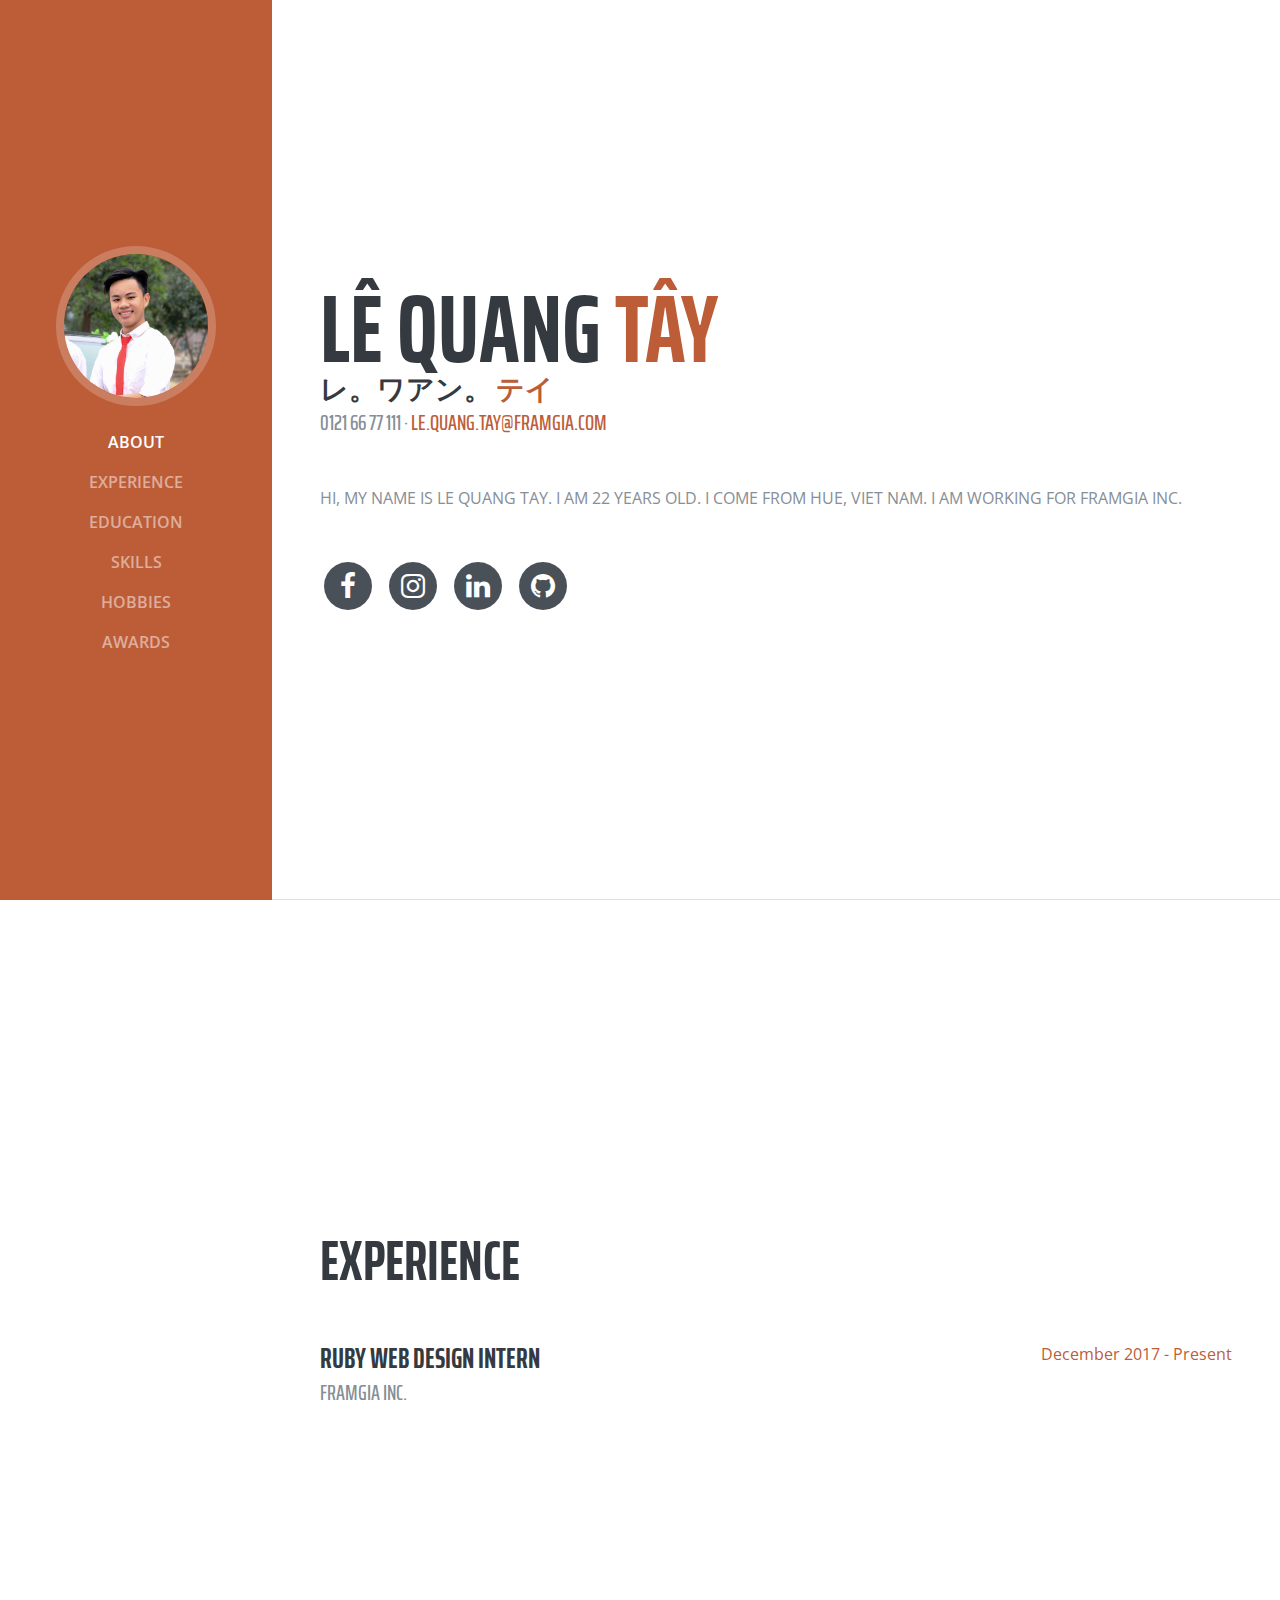
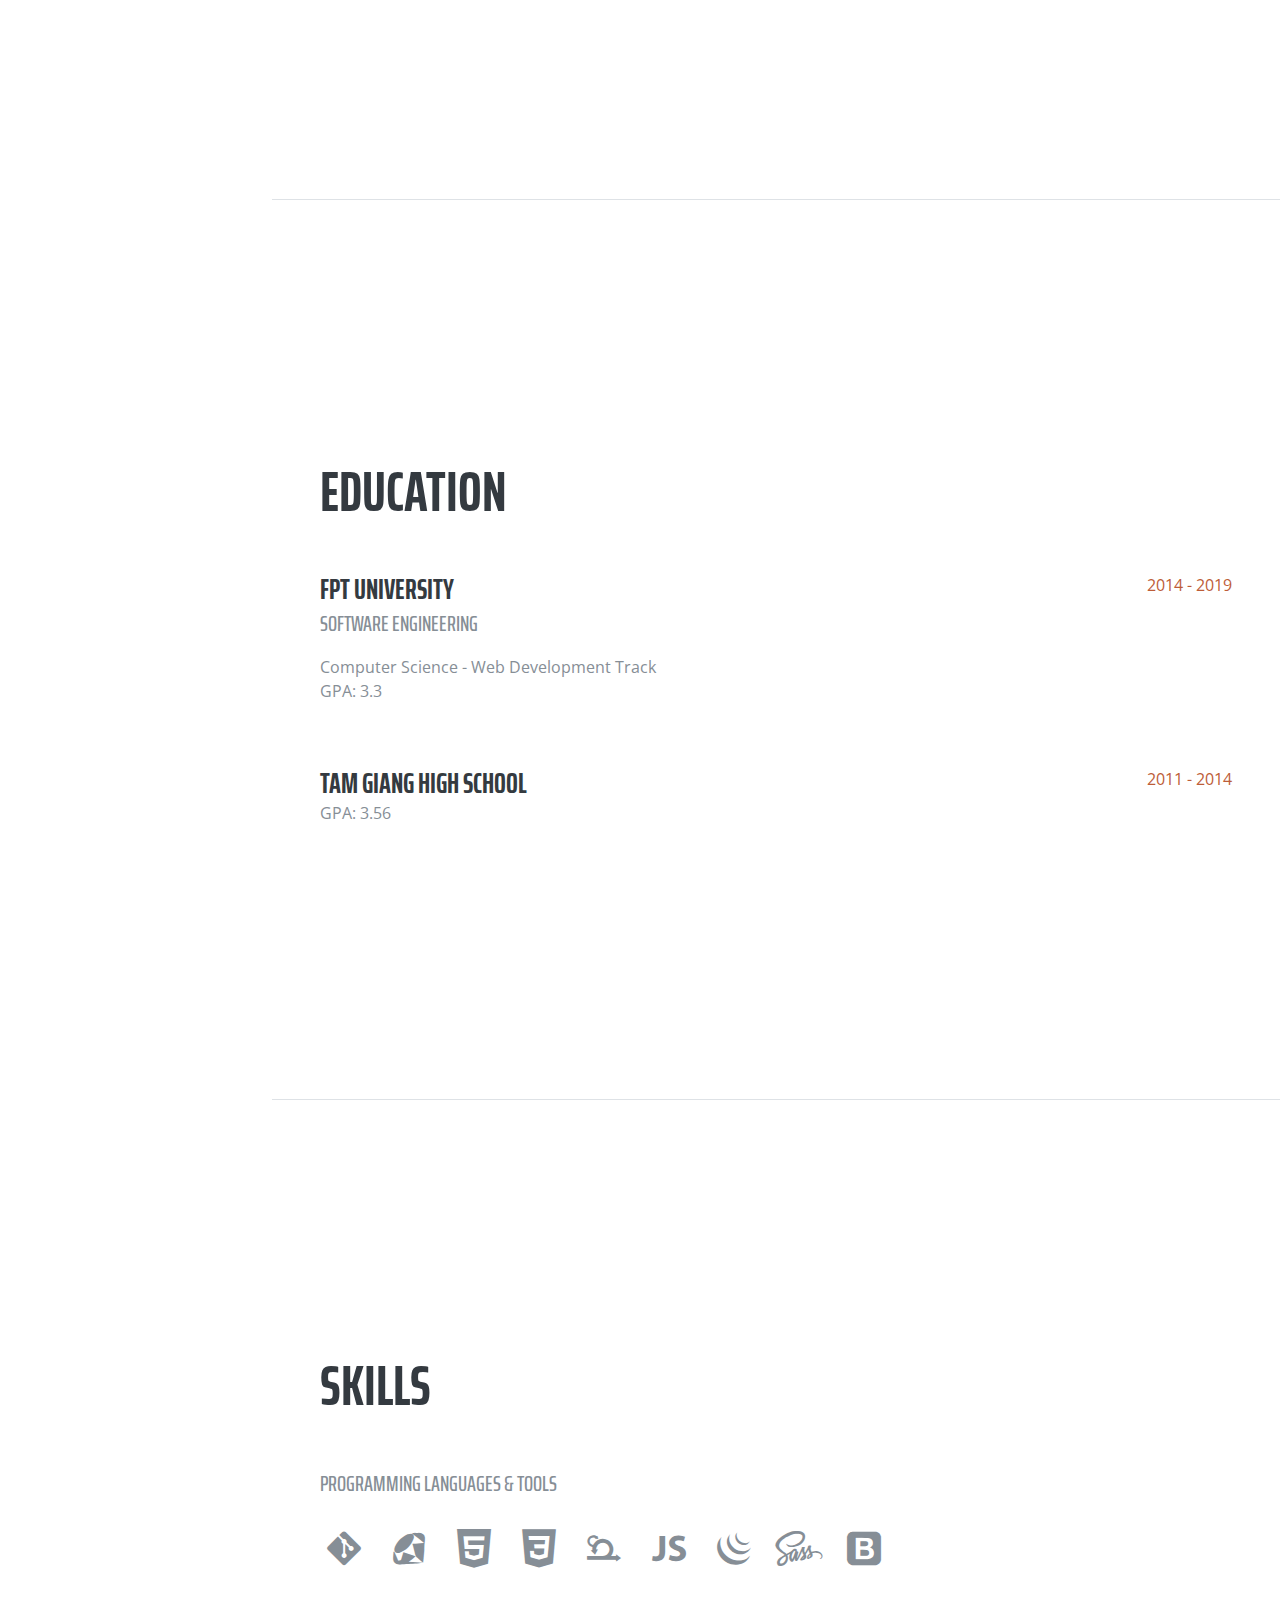
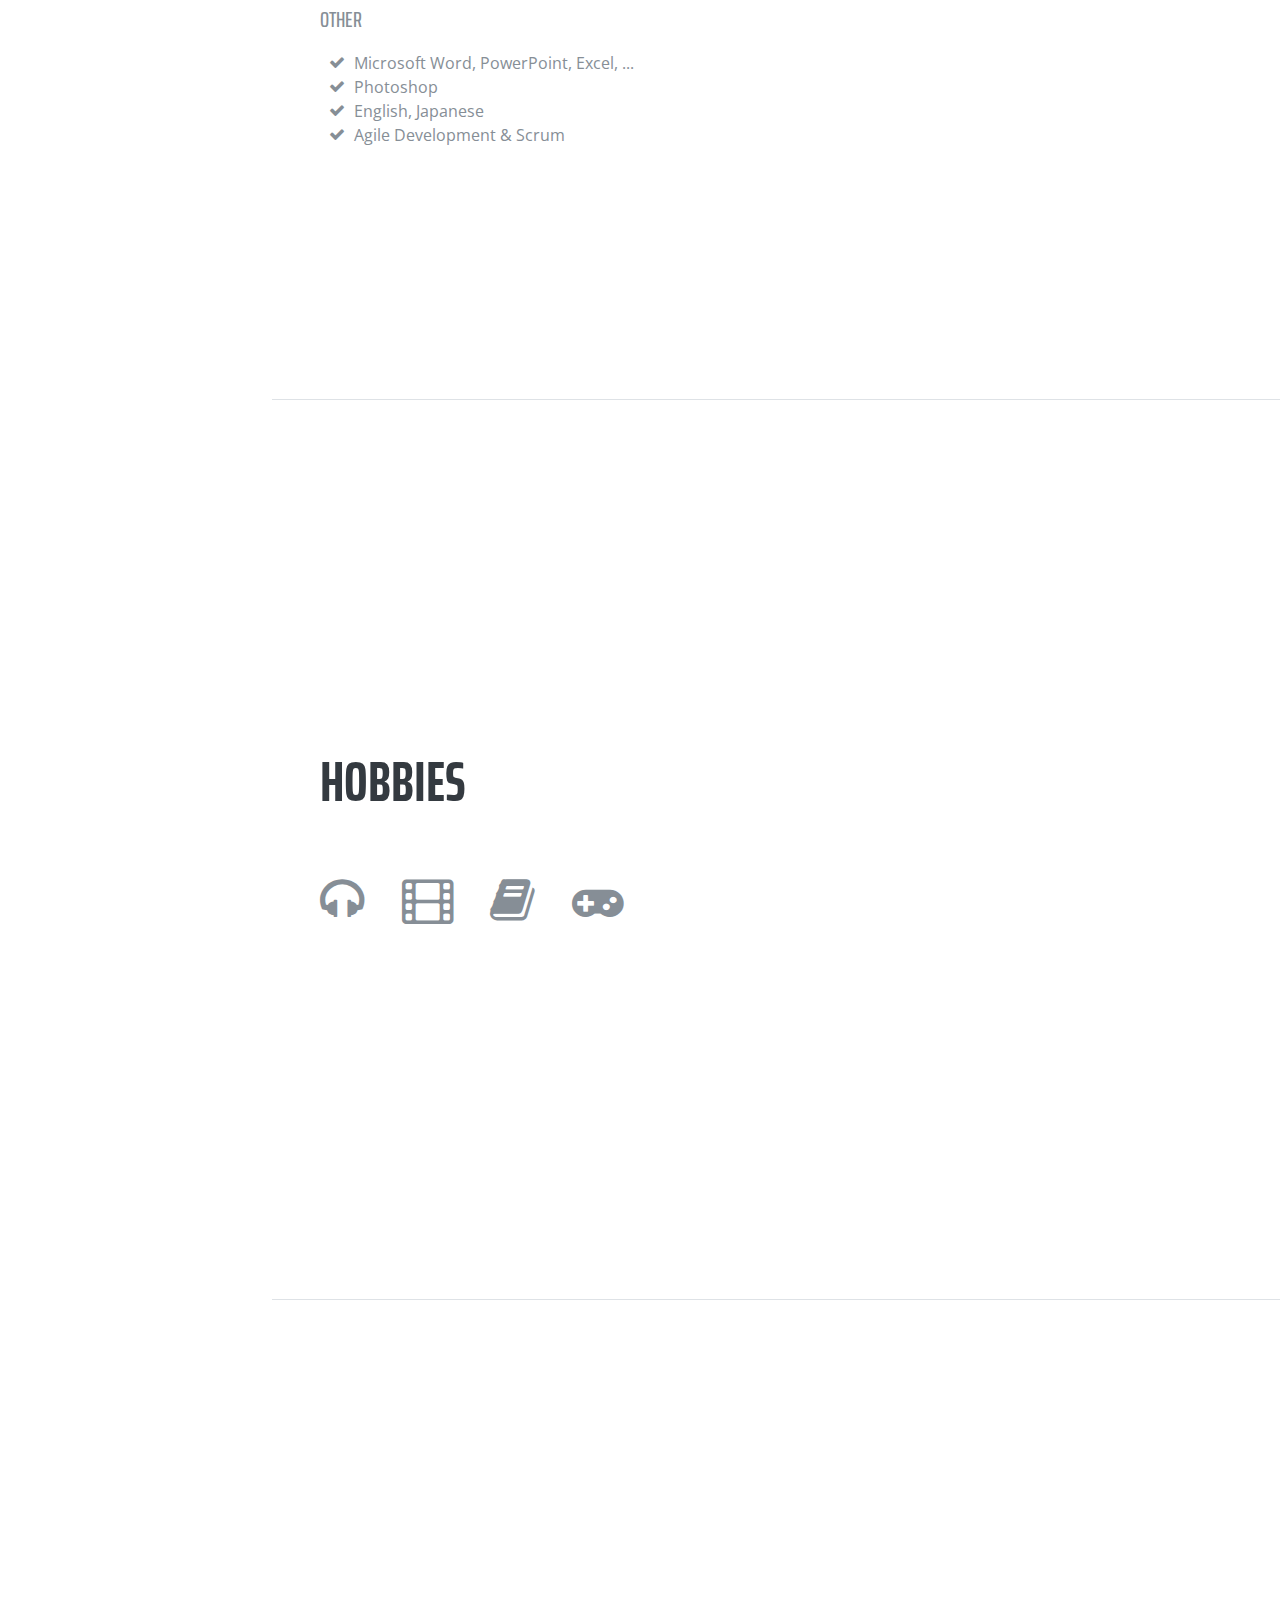
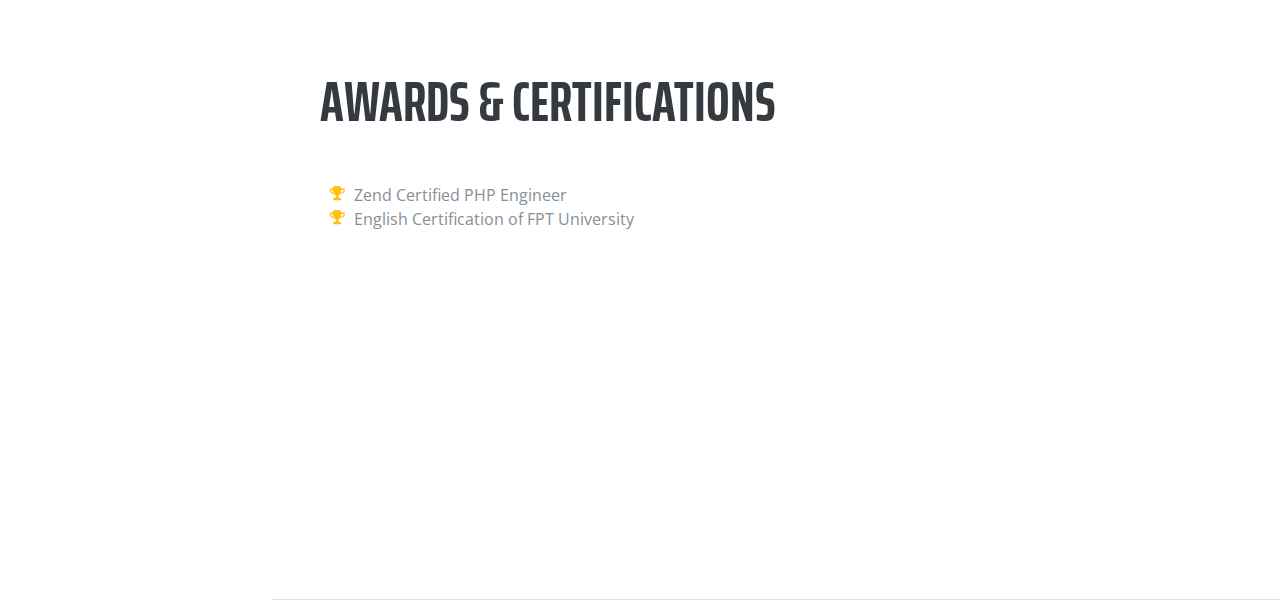
<file: index.html>
<!DOCTYPE html>
<html lang="en">

  <head>

    <meta charset="utf-8">
    <meta name="viewport" content="width=device-width, initial-scale=1, shrink-to-fit=no">
    <meta name="description" content="">
    <meta name="author" content="">

    <title>Lê Quang Tây</title>

    <!-- Bootstrap core CSS -->
    <link href="vendor/bootstrap/css/bootstrap.min.css" rel="stylesheet">

    <!-- Custom fonts for this template -->
    <link href="https://fonts.googleapis.com/css?family=Saira+Extra+Condensed:100,200,300,400,500,600,700,800,900" rel="stylesheet">
    <link href="https://fonts.googleapis.com/css?family=Open+Sans:300,300i,400,400i,600,600i,700,700i,800,800i" rel="stylesheet">
    <link href="vendor/font-awesome/css/font-awesome.min.css" rel="stylesheet">
    <link href="vendor/devicons/css/devicons.min.css" rel="stylesheet">
    <link href="vendor/simple-line-icons/css/simple-line-icons.css" rel="stylesheet">

    <!-- Custom styles for this template -->
    <link href="css/resume.min.css" rel="stylesheet">

  </head>

  <body id="page-top">

    <nav class="navbar navbar-expand-lg navbar-dark bg-primary fixed-top" id="sideNav">
      <a class="navbar-brand js-scroll-trigger" href="#page-top">
        <span class="d-block d-lg-none">Start Bootstrap</span>
        <span class="d-none d-lg-block">
          <img class="img-fluid img-profile rounded-circle mx-auto mb-2" src="img/profile.jpg" alt="">
        </span>
      </a>
      <button class="navbar-toggler" type="button" data-toggle="collapse" data-target="#navbarSupportedContent" aria-controls="navbarSupportedContent" aria-expanded="false" aria-label="Toggle navigation">
        <span class="navbar-toggler-icon"></span>
      </button>
      <div class="collapse navbar-collapse" id="navbarSupportedContent">
        <ul class="navbar-nav">
          <li class="nav-item">
            <a class="nav-link js-scroll-trigger" href="#about">About</a>
          </li>
          <li class="nav-item">
            <a class="nav-link js-scroll-trigger" href="#experience">Experience</a>
          </li>
          <li class="nav-item">
            <a class="nav-link js-scroll-trigger" href="#education">Education</a>
          </li>
          <li class="nav-item">
            <a class="nav-link js-scroll-trigger" href="#skills">Skills</a>
          </li>
          <li class="nav-item">
            <a class="nav-link js-scroll-trigger" href="#interests">Hobbies</a>
          </li>
          <li class="nav-item">
            <a class="nav-link js-scroll-trigger" href="#awards">Awards</a>
          </li>
        </ul>
      </div>
    </nav>

    <div class="container-fluid p-0">

      <section class="resume-section p-3 p-lg-5 d-flex d-column" id="about">
        <div class="my-auto">
          <h1 class="mb-0">Lê Quang
            <span class="text-primary">Tây</span>
          </h1>
          <h3 class="mb-0">レ。ワアン。
            <span class="text-primary">テイ</span>
          </h3>
          <div class="subheading mb-5">0121 66 77 111 ·
            <a href="mailto:le.quang.tay@framgia.com">le.quang.tay@framgia.com</a>
          </div>
          <p class="mb-5">HI, MY NAME IS LE QUANG TAY. I AM 22 YEARS OLD. I COME FROM HUE, VIET NAM. I AM WORKING FOR  FRAMGIA INC.</p>
          <ul class="list-inline list-social-icons mb-0">
            <li class="list-inline-item">
              <a href="https://www.facebook.com/taylq" target="_blank">
                <span class="fa-stack fa-lg">
                  <i class="fa fa-circle fa-stack-2x"></i>
                  <i class="fa fa-facebook fa-stack-1x fa-inverse"></i>
                </span>
              </a>
            </li>
            <li class="list-inline-item">
              <a href="#">
                <span class="fa-stack fa-lg">
                  <i class="fa fa-circle fa-stack-2x"></i>
                  <i class="fa fa-instagram fa-stack-1x fa-inverse"></i>
                </span>
              </a>
            </li>
            <li class="list-inline-item">
              <a href="https://www.linkedin.com/in/taylq/" target="_blank">
                <span class="fa-stack fa-lg">
                  <i class="fa fa-circle fa-stack-2x"></i>
                  <i class="fa fa-linkedin fa-stack-1x fa-inverse"></i>
                </span>
              </a>
            </li>
            <li class="list-inline-item">
              <a href="https://github.com/taylq" target="_blank">
                <span class="fa-stack fa-lg">
                  <i class="fa fa-circle fa-stack-2x"></i>
                  <i class="fa fa-github fa-stack-1x fa-inverse"></i>
                </span>
              </a>
            </li>
          </ul>
        </div>
      </section>

      <section class="resume-section p-3 p-lg-5 d-flex flex-column" id="experience">
        <div class="my-auto">
          <h2 class="mb-5">Experience</h2>

          <div class="resume-item d-flex flex-column flex-md-row mb-5">
            <div class="resume-content mr-auto">
              <h3 class="mb-0">Ruby Web Design Intern</h3>
              <div class="subheading mb-3">Framgia Inc.</div>
            </div>
            <div class="resume-date text-md-right">
              <span class="text-primary">December 2017 - Present</span>
            </div>
          </div>
        </div>

      </section>

      <section class="resume-section p-3 p-lg-5 d-flex flex-column" id="education">
        <div class="my-auto">
          <h2 class="mb-5">Education</h2>

          <div class="resume-item d-flex flex-column flex-md-row mb-5">
            <div class="resume-content mr-auto">
              <h3 class="mb-0">FPT University</h3>
              <div class="subheading mb-3">software engineering</div>
              <div>Computer Science - Web Development Track</div>
              <p>GPA: 3.3</p>
            </div>
            <div class="resume-date text-md-right">
              <span class="text-primary">2014 - 2019</span>
            </div>
          </div>

          <div class="resume-item d-flex flex-column flex-md-row">
            <div class="resume-content mr-auto">
              <h3 class="mb-0">tAM gIANG High School</h3>
              <p>GPA: 3.56</p>
            </div>
            <div class="resume-date text-md-right">
              <span class="text-primary">2011 - 2014</span>
            </div>
          </div>

        </div>
      </section>

      <section class="resume-section p-3 p-lg-5 d-flex flex-column" id="skills">
        <div class="my-auto">
          <h2 class="mb-5">Skills</h2>

          <div class="subheading mb-3">Programming Languages &amp; Tools</div>
          <ul class="list-inline list-icons">
            <li class="list-inline-item">
              <i class="devicons devicons-git"></i>
            </li>
            <li class="list-inline-item">
              <i class="devicons devicons-ruby_rough"></i>
            </li>
            <li class="list-inline-item">
              <i class="devicons devicons-html5"></i>
            </li>
            <li class="list-inline-item">
              <i class="devicons devicons-css3"></i>
            </li>
            <li class="list-inline-item">
              <i class="devicons devicons-scrum"></i>
            </li>
            <li class="list-inline-item">
              <i class="devicons devicons-javascript"></i>
            </li>
            <li class="list-inline-item">
              <i class="devicons devicons-jquery"></i>
            </li>
            <li class="list-inline-item">
              <i class="devicons devicons-sass"></i>
            </li>
            <li class="list-inline-item">
              <i class="devicons devicons-bootstrap"></i>
            </li>
          </ul>

          <div class="subheading mb-3">other</div>
          <ul class="fa-ul mb-0">
            <li>
              <i class="fa-li fa fa-check"></i>
              Microsoft Word, PowerPoint, Excel, ...</li>
            <li>
              <i class="fa-li fa fa-check"></i>
              Photoshop</li>
            <li>
              <i class="fa-li fa fa-check"></i>
              English, Japanese</li>
            <li>
              <i class="fa-li fa fa-check"></i>
              Agile Development &amp; Scrum</li>
          </ul>
        </div>
      </section>

      <section class="resume-section p-3 p-lg-5 d-flex flex-column" id="interests">
        <div class="my-auto">
          <h2 class="mb-5">Hobbies</h2>
          <ul class="list-inline list-icons">
            <li class="list-inline-item" style="padding-right: 20px;">
              <i class="fa fa-headphones"></i>
            </li>
            <li class="list-inline-item" style="padding-right: 20px;">
              <i class="fa fa-film"></i>
            </li>
            <li class="list-inline-item" style="padding-right: 20px;">
              <i class="fa fa-book"></i>
            </li>
            <li class="list-inline-item">
              <i class="fa fa-gamepad"></i>
            </li>
          </ul>
        </div>
      </section>

      <section class="resume-section p-3 p-lg-5 d-flex flex-column" id="awards">
        <div class="my-auto">
          <h2 class="mb-5">Awards &amp; Certifications</h2>
          <ul class="fa-ul mb-0">
            <li>
              <i class="fa-li fa fa-trophy text-warning"></i>
              Zend Certified PHP Engineer</li>
            <li>
              <i class="fa-li fa fa-trophy text-warning"></i>
              English Certification of FPT University</li>
          </ul>
        </div>
      </section>

    </div>

    <!-- Bootstrap core JavaScript -->
    <script src="vendor/jquery/jquery.min.js"></script>
    <script src="vendor/bootstrap/js/bootstrap.bundle.min.js"></script>

    <!-- Plugin JavaScript -->
    <script src="vendor/jquery-easing/jquery.easing.min.js"></script>

    <!-- Custom scripts for this template -->
    <script src="js/resume.min.js"></script>

  </body>

</html>
</file>
<file: vendor/simple-line-icons/css/simple-line-icons.css>
@font-face {
  font-family: 'simple-line-icons';
  src: url('../fonts/Simple-Line-Icons.eot?v=2.4.0');
  src: url('../fonts/Simple-Line-Icons.eot?v=2.4.0#iefix') format('embedded-opentype'), url('../fonts/Simple-Line-Icons.woff2?v=2.4.0') format('woff2'), url('../fonts/Simple-Line-Icons.ttf?v=2.4.0') format('truetype'), url('../fonts/Simple-Line-Icons.woff?v=2.4.0') format('woff'), url('../fonts/Simple-Line-Icons.svg?v=2.4.0#simple-line-icons') format('svg');
  font-weight: normal;
  font-style: normal;
}
/*
 Use the following CSS code if you want to have a class per icon.
 Instead of a list of all class selectors, you can use the generic [class*="icon-"] selector, but it's slower:
*/
.icon-user,
.icon-people,
.icon-user-female,
.icon-user-follow,
.icon-user-following,
.icon-user-unfollow,
.icon-login,
.icon-logout,
.icon-emotsmile,
.icon-phone,
.icon-call-end,
.icon-call-in,
.icon-call-out,
.icon-map,
.icon-location-pin,
.icon-direction,
.icon-directions,
.icon-compass,
.icon-layers,
.icon-menu,
.icon-list,
.icon-options-vertical,
.icon-options,
.icon-arrow-down,
.icon-arrow-left,
.icon-arrow-right,
.icon-arrow-up,
.icon-arrow-up-circle,
.icon-arrow-left-circle,
.icon-arrow-right-circle,
.icon-arrow-down-circle,
.icon-check,
.icon-clock,
.icon-plus,
.icon-minus,
.icon-close,
.icon-event,
.icon-exclamation,
.icon-organization,
.icon-trophy,
.icon-screen-smartphone,
.icon-screen-desktop,
.icon-plane,
.icon-notebook,
.icon-mustache,
.icon-mouse,
.icon-magnet,
.icon-energy,
.icon-disc,
.icon-cursor,
.icon-cursor-move,
.icon-crop,
.icon-chemistry,
.icon-speedometer,
.icon-shield,
.icon-screen-tablet,
.icon-magic-wand,
.icon-hourglass,
.icon-graduation,
.icon-ghost,
.icon-game-controller,
.icon-fire,
.icon-eyeglass,
.icon-envelope-open,
.icon-envelope-letter,
.icon-bell,
.icon-badge,
.icon-anchor,
.icon-wallet,
.icon-vector,
.icon-speech,
.icon-puzzle,
.icon-printer,
.icon-present,
.icon-playlist,
.icon-pin,
.icon-picture,
.icon-handbag,
.icon-globe-alt,
.icon-globe,
.icon-folder-alt,
.icon-folder,
.icon-film,
.icon-feed,
.icon-drop,
.icon-drawer,
.icon-docs,
.icon-doc,
.icon-diamond,
.icon-cup,
.icon-calculator,
.icon-bubbles,
.icon-briefcase,
.icon-book-open,
.icon-basket-loaded,
.icon-basket,
.icon-bag,
.icon-action-undo,
.icon-action-redo,
.icon-wrench,
.icon-umbrella,
.icon-trash,
.icon-tag,
.icon-support,
.icon-frame,
.icon-size-fullscreen,
.icon-size-actual,
.icon-shuffle,
.icon-share-alt,
.icon-share,
.icon-rocket,
.icon-question,
.icon-pie-chart,
.icon-pencil,
.icon-note,
.icon-loop,
.icon-home,
.icon-grid,
.icon-graph,
.icon-microphone,
.icon-music-tone-alt,
.icon-music-tone,
.icon-earphones-alt,
.icon-earphones,
.icon-equalizer,
.icon-like,
.icon-dislike,
.icon-control-start,
.icon-control-rewind,
.icon-control-play,
.icon-control-pause,
.icon-control-forward,
.icon-control-end,
.icon-volume-1,
.icon-volume-2,
.icon-volume-off,
.icon-calendar,
.icon-bulb,
.icon-chart,
.icon-ban,
.icon-bubble,
.icon-camrecorder,
.icon-camera,
.icon-cloud-download,
.icon-cloud-upload,
.icon-envelope,
.icon-eye,
.icon-flag,
.icon-heart,
.icon-info,
.icon-key,
.icon-link,
.icon-lock,
.icon-lock-open,
.icon-magnifier,
.icon-magnifier-add,
.icon-magnifier-remove,
.icon-paper-clip,
.icon-paper-plane,
.icon-power,
.icon-refresh,
.icon-reload,
.icon-settings,
.icon-star,
.icon-symbol-female,
.icon-symbol-male,
.icon-target,
.icon-credit-card,
.icon-paypal,
.icon-social-tumblr,
.icon-social-twitter,
.icon-social-facebook,
.icon-social-instagram,
.icon-social-linkedin,
.icon-social-pinterest,
.icon-social-github,
.icon-social-google,
.icon-social-reddit,
.icon-social-skype,
.icon-social-dribbble,
.icon-social-behance,
.icon-social-foursqare,
.icon-social-soundcloud,
.icon-social-spotify,
.icon-social-stumbleupon,
.icon-social-youtube,
.icon-social-dropbox,
.icon-social-vkontakte,
.icon-social-steam {
  font-family: 'simple-line-icons';
  speak: none;
  font-style: normal;
  font-weight: normal;
  font-variant: normal;
  text-transform: none;
  line-height: 1;
  /* Better Font Rendering =========== */
  -webkit-font-smoothing: antialiased;
  -moz-osx-font-smoothing: grayscale;
}
.icon-user:before {
  content: "\e005";
}
.icon-people:before {
  content: "\e001";
}
.icon-user-female:before {
  content: "\e000";
}
.icon-user-follow:before {
  content: "\e002";
}
.icon-user-following:before {
  content: "\e003";
}
.icon-user-unfollow:before {
  content: "\e004";
}
.icon-login:before {
  content: "\e066";
}
.icon-logout:before {
  content: "\e065";
}
.icon-emotsmile:before {
  content: "\e021";
}
.icon-phone:before {
  content: "\e600";
}
.icon-call-end:before {
  content: "\e048";
}
.icon-call-in:before {
  content: "\e047";
}
.icon-call-out:before {
  content: "\e046";
}
.icon-map:before {
  content: "\e033";
}
.icon-location-pin:before {
  content: "\e096";
}
.icon-direction:before {
  content: "\e042";
}
.icon-directions:before {
  content: "\e041";
}
.icon-compass:before {
  content: "\e045";
}
.icon-layers:before {
  content: "\e034";
}
.icon-menu:before {
  content: "\e601";
}
.icon-list:before {
  content: "\e067";
}
.icon-options-vertical:before {
  content: "\e602";
}
.icon-options:before {
  content: "\e603";
}
.icon-arrow-down:before {
  content: "\e604";
}
.icon-arrow-left:before {
  content: "\e605";
}
.icon-arrow-right:before {
  content: "\e606";
}
.icon-arrow-up:before {
  content: "\e607";
}
.icon-arrow-up-circle:before {
  content: "\e078";
}
.icon-arrow-left-circle:before {
  content: "\e07a";
}
.icon-arrow-right-circle:before {
  content: "\e079";
}
.icon-arrow-down-circle:before {
  content: "\e07b";
}
.icon-check:before {
  content: "\e080";
}
.icon-clock:before {
  content: "\e081";
}
.icon-plus:before {
  content: "\e095";
}
.icon-minus:before {
  content: "\e615";
}
.icon-close:before {
  content: "\e082";
}
.icon-event:before {
  content: "\e619";
}
.icon-exclamation:before {
  content: "\e617";
}
.icon-organization:before {
  content: "\e616";
}
.icon-trophy:before {
  content: "\e006";
}
.icon-screen-smartphone:before {
  content: "\e010";
}
.icon-screen-desktop:before {
  content: "\e011";
}
.icon-plane:before {
  content: "\e012";
}
.icon-notebook:before {
  content: "\e013";
}
.icon-mustache:before {
  content: "\e014";
}
.icon-mouse:before {
  content: "\e015";
}
.icon-magnet:before {
  content: "\e016";
}
.icon-energy:before {
  content: "\e020";
}
.icon-disc:before {
  content: "\e022";
}
.icon-cursor:before {
  content: "\e06e";
}
.icon-cursor-move:before {
  content: "\e023";
}
.icon-crop:before {
  content: "\e024";
}
.icon-chemistry:before {
  content: "\e026";
}
.icon-speedometer:before {
  content: "\e007";
}
.icon-shield:before {
  content: "\e00e";
}
.icon-screen-tablet:before {
  content: "\e00f";
}
.icon-magic-wand:before {
  content: "\e017";
}
.icon-hourglass:before {
  content: "\e018";
}
.icon-graduation:before {
  content: "\e019";
}
.icon-ghost:before {
  content: "\e01a";
}
.icon-game-controller:before {
  content: "\e01b";
}
.icon-fire:before {
  content: "\e01c";
}
.icon-eyeglass:before {
  content: "\e01d";
}
.icon-envelope-open:before {
  content: "\e01e";
}
.icon-envelope-letter:before {
  content: "\e01f";
}
.icon-bell:before {
  content: "\e027";
}
.icon-badge:before {
  content: "\e028";
}
.icon-anchor:before {
  content: "\e029";
}
.icon-wallet:before {
  content: "\e02a";
}
.icon-vector:before {
  content: "\e02b";
}
.icon-speech:before {
  content: "\e02c";
}
.icon-puzzle:before {
  content: "\e02d";
}
.icon-printer:before {
  content: "\e02e";
}
.icon-present:before {
  content: "\e02f";
}
.icon-playlist:before {
  content: "\e030";
}
.icon-pin:before {
  content: "\e031";
}
.icon-picture:before {
  content: "\e032";
}
.icon-handbag:before {
  content: "\e035";
}
.icon-globe-alt:before {
  content: "\e036";
}
.icon-globe:before {
  content: "\e037";
}
.icon-folder-alt:before {
  content: "\e039";
}
.icon-folder:before {
  content: "\e089";
}
.icon-film:before {
  content: "\e03a";
}
.icon-feed:before {
  content: "\e03b";
}
.icon-drop:before {
  content: "\e03e";
}
.icon-drawer:before {
  content: "\e03f";
}
.icon-docs:before {
  content: "\e040";
}
.icon-doc:before {
  content: "\e085";
}
.icon-diamond:before {
  content: "\e043";
}
.icon-cup:before {
  content: "\e044";
}
.icon-calculator:before {
  content: "\e049";
}
.icon-bubbles:before {
  content: "\e04a";
}
.icon-briefcase:before {
  content: "\e04b";
}
.icon-book-open:before {
  content: "\e04c";
}
.icon-basket-loaded:before {
  content: "\e04d";
}
.icon-basket:before {
  content: "\e04e";
}
.icon-bag:before {
  content: "\e04f";
}
.icon-action-undo:before {
  content: "\e050";
}
.icon-action-redo:before {
  content: "\e051";
}
.icon-wrench:before {
  content: "\e052";
}
.icon-umbrella:before {
  content: "\e053";
}
.icon-trash:before {
  content: "\e054";
}
.icon-tag:before {
  content: "\e055";
}
.icon-support:before {
  content: "\e056";
}
.icon-frame:before {
  content: "\e038";
}
.icon-size-fullscreen:before {
  content: "\e057";
}
.icon-size-actual:before {
  content: "\e058";
}
.icon-shuffle:before {
  content: "\e059";
}
.icon-share-alt:before {
  content: "\e05a";
}
.icon-share:before {
  content: "\e05b";
}
.icon-rocket:before {
  content: "\e05c";
}
.icon-question:before {
  content: "\e05d";
}
.icon-pie-chart:before {
  content: "\e05e";
}
.icon-pencil:before {
  content: "\e05f";
}
.icon-note:before {
  content: "\e060";
}
.icon-loop:before {
  content: "\e064";
}
.icon-home:before {
  content: "\e069";
}
.icon-grid:before {
  content: "\e06a";
}
.icon-graph:before {
  content: "\e06b";
}
.icon-microphone:before {
  content: "\e063";
}
.icon-music-tone-alt:before {
  content: "\e061";
}
.icon-music-tone:before {
  content: "\e062";
}
.icon-earphones-alt:before {
  content: "\e03c";
}
.icon-earphones:before {
  content: "\e03d";
}
.icon-equalizer:before {
  content: "\e06c";
}
.icon-like:before {
  content: "\e068";
}
.icon-dislike:before {
  content: "\e06d";
}
.icon-control-start:before {
  content: "\e06f";
}
.icon-control-rewind:before {
  content: "\e070";
}
.icon-control-play:before {
  content: "\e071";
}
.icon-control-pause:before {
  content: "\e072";
}
.icon-control-forward:before {
  content: "\e073";
}
.icon-control-end:before {
  content: "\e074";
}
.icon-volume-1:before {
  content: "\e09f";
}
.icon-volume-2:before {
  content: "\e0a0";
}
.icon-volume-off:before {
  content: "\e0a1";
}
.icon-calendar:before {
  content: "\e075";
}
.icon-bulb:before {
  content: "\e076";
}
.icon-chart:before {
  content: "\e077";
}
.icon-ban:before {
  content: "\e07c";
}
.icon-bubble:before {
  content: "\e07d";
}
.icon-camrecorder:before {
  content: "\e07e";
}
.icon-camera:before {
  content: "\e07f";
}
.icon-cloud-download:before {
  content: "\e083";
}
.icon-cloud-upload:before {
  content: "\e084";
}
.icon-envelope:before {
  content: "\e086";
}
.icon-eye:before {
  content: "\e087";
}
.icon-flag:before {
  content: "\e088";
}
.icon-heart:before {
  content: "\e08a";
}
.icon-info:before {
  content: "\e08b";
}
.icon-key:before {
  content: "\e08c";
}
.icon-link:before {
  content: "\e08d";
}
.icon-lock:before {
  content: "\e08e";
}
.icon-lock-open:before {
  content: "\e08f";
}
.icon-magnifier:before {
  content: "\e090";
}
.icon-magnifier-add:before {
  content: "\e091";
}
.icon-magnifier-remove:before {
  content: "\e092";
}
.icon-paper-clip:before {
  content: "\e093";
}
.icon-paper-plane:before {
  content: "\e094";
}
.icon-power:before {
  content: "\e097";
}
.icon-refresh:before {
  content: "\e098";
}
.icon-reload:before {
  content: "\e099";
}
.icon-settings:before {
  content: "\e09a";
}
.icon-star:before {
  content: "\e09b";
}
.icon-symbol-female:before {
  content: "\e09c";
}
.icon-symbol-male:before {
  content: "\e09d";
}
.icon-target:before {
  content: "\e09e";
}
.icon-credit-card:before {
  content: "\e025";
}
.icon-paypal:before {
  content: "\e608";
}
.icon-social-tumblr:before {
  content: "\e00a";
}
.icon-social-twitter:before {
  content: "\e009";
}
.icon-social-facebook:before {
  content: "\e00b";
}
.icon-social-instagram:before {
  content: "\e609";
}
.icon-social-linkedin:before {
  content: "\e60a";
}
.icon-social-pinterest:before {
  content: "\e60b";
}
.icon-social-github:before {
  content: "\e60c";
}
.icon-social-google:before {
  content: "\e60d";
}
.icon-social-reddit:before {
  content: "\e60e";
}
.icon-social-skype:before {
  content: "\e60f";
}
.icon-social-dribbble:before {
  content: "\e00d";
}
.icon-social-behance:before {
  content: "\e610";
}
.icon-social-foursqare:before {
  content: "\e611";
}
.icon-social-soundcloud:before {
  content: "\e612";
}
.icon-social-spotify:before {
  content: "\e613";
}
.icon-social-stumbleupon:before {
  content: "\e614";
}
.icon-social-youtube:before {
  content: "\e008";
}
.icon-social-dropbox:before {
  content: "\e00c";
}
.icon-social-vkontakte:before {
  content: "\e618";
}
.icon-social-steam:before {
  content: "\e620";
}
</file>
<file: vendor/devicons/css/devicons.min.css>
/*!
 *  Devicons 1.8.0 made by Theodore Vorillas / http://vorillaz.com 
 */
@font-face{font-family:devicons;src:url(../fonts/devicons.eot?xqxft6);src:url(../fonts/devicons.eot?#iefixxqxft6) format("embedded-opentype"),url(../fonts/devicons.woff?xqxft6) format("woff"),url(../fonts/devicons.ttf?xqxft6) format("truetype"),url(../fonts/devicons.svg?xqxft6#devicons) format("svg");font-weight:400;font-style:normal}.devicons{font-family:devicons;speak:none;font-style:normal;font-weight:400;font-variant:normal;text-transform:none;line-height:1;-webkit-font-smoothing:antialiased;-moz-osx-font-smoothing:grayscale}.devicons-git:before{content:"\e602"}.devicons-git_compare:before{content:"\e628"}.devicons-git_branch:before{content:"\e625"}.devicons-git_commit:before{content:"\e629"}.devicons-git_pull_request:before{content:"\e626"}.devicons-git_merge:before{content:"\e627"}.devicons-bitbucket:before{content:"\e603"}.devicons-github_alt:before{content:"\e608"}.devicons-github_badge:before{content:"\e609"}.devicons-github:before{content:"\e60a"}.devicons-github_full:before{content:"\e617"}.devicons-java:before{content:"\e638"}.devicons-ruby:before{content:"\e639"}.devicons-scala:before{content:"\e637"}.devicons-python:before{content:"\e63c"}.devicons-go:before{content:"\e624"}.devicons-ruby_on_rails:before{content:"\e63b"}.devicons-django:before{content:"\e61d"}.devicons-markdown:before{content:"\e63e"}.devicons-php:before{content:"\e63d"}.devicons-mysql:before{content:"\e604"}.devicons-streamline:before{content:"\e605"}.devicons-database:before{content:"\e606"}.devicons-laravel:before{content:"\e63f"}.devicons-javascript:before{content:"\e64e"}.devicons-angular:before{content:"\e653"}.devicons-backbone:before{content:"\e652"}.devicons-coffeescript:before{content:"\e651"}.devicons-jquery:before{content:"\e650"}.devicons-modernizr:before{content:"\e620"}.devicons-jquery_ui:before{content:"\e654"}.devicons-ember:before{content:"\e61b"}.devicons-dojo:before{content:"\e61c"}.devicons-nodejs:before{content:"\e619"}.devicons-nodejs_small:before{content:"\e618"}.devicons-javascript_shield:before{content:"\e64f"}.devicons-bootstrap:before{content:"\e647"}.devicons-sass:before{content:"\e64b"}.devicons-css3_full:before{content:"\e64a"}.devicons-css3:before{content:"\e649"}.devicons-html5:before{content:"\e636"}.devicons-html5_multimedia:before{content:"\e632"}.devicons-html5_device_access:before{content:"\e633"}.devicons-html5_3d_effects:before{content:"\e635"}.devicons-html5_connectivity:before{content:"\e634"}.devicons-ghost_small:before{content:"\e614"}.devicons-ghost:before{content:"\e61f"}.devicons-magento:before{content:"\e640"}.devicons-joomla:before{content:"\e641"}.devicons-jekyll_small:before{content:"\e60d"}.devicons-drupal:before{content:"\e642"}.devicons-wordpress:before{content:"\e60b"}.devicons-grunt:before{content:"\e64c"}.devicons-bower:before{content:"\e64d"}.devicons-npm:before{content:"\e61e"}.devicons-yahoo_small:before{content:"\e62b"}.devicons-yahoo:before{content:"\e615"}.devicons-bing_small:before{content:"\e600"}.devicons-windows:before{content:"\e60f"}.devicons-linux:before{content:"\e612"}.devicons-ubuntu:before{content:"\e63a"}.devicons-android:before{content:"\e60e"}.devicons-apple:before{content:"\e611"}.devicons-appstore:before{content:"\e613"}.devicons-phonegap:before{content:"\e630"}.devicons-blackberry:before{content:"\e623"}.devicons-stackoverflow:before{content:"\e610"}.devicons-techcrunch:before{content:"\e62c"}.devicons-codrops:before{content:"\e62f"}.devicons-css_tricks:before{content:"\e601"}.devicons-smashing_magazine:before{content:"\e62d"}.devicons-netmagazine:before{content:"\e62e"}.devicons-codepen:before{content:"\e616"}.devicons-cssdeck:before{content:"\e62a"}.devicons-hackernews:before{content:"\e61a"}.devicons-dropbox:before{content:"\e607"}.devicons-google_drive:before{content:"\e631"}.devicons-visualstudio:before{content:"\e60c"}.devicons-unity_small:before{content:"\e621"}.devicons-raspberry_pi:before{content:"\e622"}.devicons-chrome:before{content:"\e643"}.devicons-ie:before{content:"\e644"}.devicons-firefox:before{content:"\e645"}.devicons-opera:before{content:"\e646"}.devicons-safari:before{content:"\e648"}.devicons-swift:before{content:"\e655"}.devicons-symfony:before{content:"\e656"}.devicons-symfony_badge:before{content:"\e657"}.devicons-less:before{content:"\e658"}.devicons-stylus:before{content:"\e659"}.devicons-trello:before{content:"\e65a"}.devicons-atlassian:before{content:"\e65b"}.devicons-jira:before{content:"\e65c"}.devicons-envato:before{content:"\e65d"}.devicons-snap_svg:before{content:"\e65e"}.devicons-raphael:before{content:"\e65f"}.devicons-google_analytics:before{content:"\e660"}.devicons-compass:before{content:"\e661"}.devicons-onedrive:before{content:"\e662"}.devicons-gulp:before{content:"\e663"}.devicons-atom:before{content:"\e664"}.devicons-cisco:before{content:"\e665"}.devicons-nancy:before{content:"\e666"}.devicons-clojure:before{content:"\e668"}.devicons-clojure_alt:before{content:"\e66a"}.devicons-perl:before{content:"\e669"}.devicons-celluloid:before{content:"\e66b"}.devicons-w3c:before{content:"\e66c"}.devicons-redis:before{content:"\e66d"}.devicons-postgresql:before{content:"\e66e"}.devicons-webplatform:before{content:"\e66f"}.devicons-jenkins:before{content:"\e667"}.devicons-requirejs:before{content:"\e670"}.devicons-opensource:before{content:"\e671"}.devicons-typo3:before{content:"\e672"}.devicons-uikit:before{content:"\e673"}.devicons-doctrine:before{content:"\e674"}.devicons-groovy:before{content:"\e675"}.devicons-nginx:before{content:"\e676"}.devicons-haskell:before{content:"\e677"}.devicons-zend:before{content:"\e678"}.devicons-gnu:before{content:"\e679"}.devicons-yeoman:before{content:"\e67a"}.devicons-heroku:before{content:"\e67b"}.devicons-debian:before{content:"\e67d"}.devicons-travis:before{content:"\e67e"}.devicons-dotnet:before{content:"\e67f"}.devicons-codeigniter:before{content:"\e680"}.devicons-javascript_badge:before{content:"\e681"}.devicons-yii:before{content:"\e682"}.devicons-msql_server:before{content:"\e67c"}.devicons-composer:before{content:"\e683"}.devicons-krakenjs_badge:before{content:"\e684"}.devicons-krakenjs:before{content:"\e685"}.devicons-mozilla:before{content:"\e686"}.devicons-firebase:before{content:"\e687"}.devicons-sizzlejs:before{content:"\e688"}.devicons-creativecommons:before{content:"\e689"}.devicons-creativecommons_badge:before{content:"\e68a"}.devicons-mitlicence:before{content:"\e68b"}.devicons-senchatouch:before{content:"\e68c"}.devicons-bugsense:before{content:"\e68d"}.devicons-extjs:before{content:"\e68e"}.devicons-mootools_badge:before{content:"\e68f"}.devicons-mootools:before{content:"\e690"}.devicons-ruby_rough:before{content:"\e691"}.devicons-komodo:before{content:"\e692"}.devicons-coda:before{content:"\e693"}.devicons-bintray:before{content:"\e694"}.devicons-terminal:before{content:"\e695"}.devicons-code:before{content:"\e696"}.devicons-responsive:before{content:"\e697"}.devicons-dart:before{content:"\e698"}.devicons-aptana:before{content:"\e699"}.devicons-mailchimp:before{content:"\e69a"}.devicons-netbeans:before{content:"\e69b"}.devicons-dreamweaver:before{content:"\e69c"}.devicons-brackets:before{content:"\e69d"}.devicons-eclipse:before{content:"\e69e"}.devicons-cloud9:before{content:"\e69f"}.devicons-scrum:before{content:"\e6a0"}.devicons-prolog:before{content:"\e6a1"}.devicons-terminal_badge:before{content:"\e6a2"}.devicons-code_badge:before{content:"\e6a3"}.devicons-mongodb:before{content:"\e6a4"}.devicons-meteor:before{content:"\e6a5"}.devicons-meteorfull:before{content:"\e6a6"}.devicons-fsharp:before{content:"\e6a7"}.devicons-rust:before{content:"\e6a8"}.devicons-ionic:before{content:"\e6a9"}.devicons-sublime:before{content:"\e6aa"}.devicons-appcelerator:before{content:"\e6ab"}.devicons-asterisk:before{content:"\e6ac"}.devicons-aws:before{content:"\e6ad"}.devicons-digital-ocean:before{content:"\e6ae"}.devicons-dlang:before{content:"\e6af"}.devicons-docker:before{content:"\e6b0"}.devicons-erlang:before{content:"\e6b1"}.devicons-google-cloud-platform:before{content:"\e6b2"}.devicons-grails:before{content:"\e6b3"}.devicons-illustrator:before{content:"\e6b4"}.devicons-intellij:before{content:"\e6b5"}.devicons-materializecss:before{content:"\e6b6"}.devicons-openshift:before{content:"\e6b7"}.devicons-photoshop:before{content:"\e6b8"}.devicons-rackspace:before{content:"\e6b9"}.devicons-react:before{content:"\e6ba"}.devicons-redhat:before{content:"\e6bb"}.devicons-scriptcs:before{content:"\e6bc"}.devicons-sqllite:before{content:"\e6c4"}.devicons-vim:before{content:"\e6c5"}
</file>
<file: css/resume.min.css>
/*!
 * Start Bootstrap - Resume v4.0.0-beta.2 (https://startbootstrap.com/template-overviews/resume)
 * Copyright 2013-2017 Start Bootstrap
 * Licensed under MIT (https://github.com/BlackrockDigital/startbootstrap-resume/blob/master/LICENSE)
 */body{font-family:'Open Sans',serif;padding-top:54px;color:#868e96}@media (min-width:992px){body{padding-top:0;padding-left:17rem}}h1,h2,h3,h4,h5,h6{font-family:'Saira Extra Condensed',serif;font-weight:700;text-transform:uppercase;color:#343a40}h1{font-size:6rem;line-height:5.5rem}h2{font-size:3.5rem}.subheading{text-transform:uppercase;font-weight:500;font-family:'Saira Extra Condensed',serif;font-size:1.35rem}.list-social-icons a{color:#495057}.list-social-icons a:hover{color:#bd5d38}.list-social-icons a .fa-lg{font-size:1.75rem}.list-icons{font-size:3rem}.list-icons .list-inline-item i:hover{color:#bd5d38}#sideNav .navbar-nav .nav-item .nav-link{font-weight:600;text-transform:uppercase}@media (min-width:992px){#sideNav{text-align:center;position:fixed;top:0;left:0;display:flex;flex-direction:column;width:17rem;height:100vh}#sideNav .navbar-brand{display:flex;margin:auto auto 0;padding:.5rem}#sideNav .navbar-brand .img-profile{max-width:10rem;max-height:10rem;border:.5rem solid rgba(255,255,255,.2)}#sideNav .navbar-collapse{display:flex;align-items:flex-start;flex-grow:0;width:100%;margin-bottom:auto}#sideNav .navbar-collapse .navbar-nav{flex-direction:column;width:100%}#sideNav .navbar-collapse .navbar-nav .nav-item{display:block}#sideNav .navbar-collapse .navbar-nav .nav-item .nav-link{display:block}}section.resume-section{border-bottom:1px solid #dee2e6;padding-top:5rem!important;padding-bottom:5rem!important}section.resume-section .resume-item .resume-date{min-width:none}@media (min-width:768px){section.resume-section{min-height:100vh}section.resume-section .resume-item .resume-date{min-width:18rem}}@media (min-width:992px){section.resume-section{padding-top:3rem!important;padding-bottom:3rem!important}}.bg-primary{background-color:#bd5d38!important}.text-primary{color:#bd5d38!important}a{color:#bd5d38}a:active,a:focus,a:hover{color:#824027}
</file>
